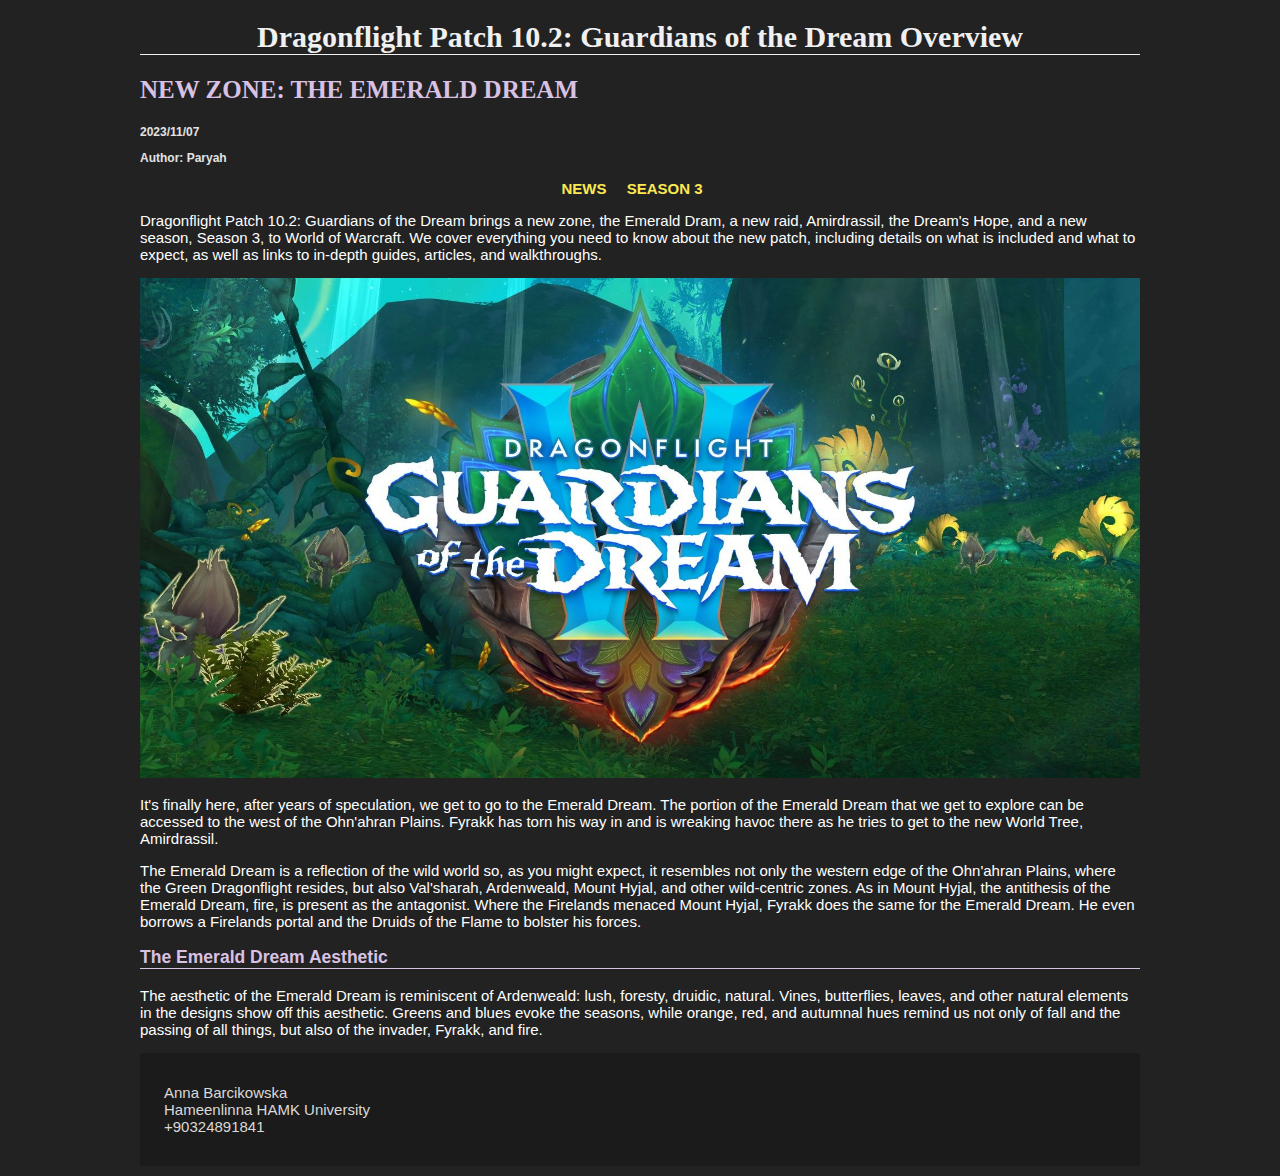
<file: index.html>
<!DOCTYPE html>
<html lang="en">
<head>
    <meta charset="UTF-8">
    <meta name="viewport" content="width=device-width, initial-scale=1.0">
    <title>Dragonflight Patch 10.2</title>
    <link rel="stylesheet" href="style3.css">
</head>

<div class="container">
<body>
    <header>
        <h1>Dragonflight Patch 10.2: Guardians of the Dream Overview</h1>
        <h2>NEW ZONE: THE EMERALD DREAM</h2>
        <p class="date"> 2023/11/07 </p>
        <p class="author">Author: Paryah</p>
        <nav>
            <ul>
                <li><a href="https://www.wowhead.com/news/dragonflight-patch-10-2-guardians-of-the-dream-official-patch-notes-335731">News</a></li>
                <li><a href="https://www.wowhead.com/guides/dragonflight-season-3">Season 3</a></li>
            </ul>
        </nav>
    </header>

<article>
    <p class="lead">Dragonflight Patch 10.2: Guardians of the Dream brings a new zone, the Emerald Dram, a new raid, Amirdrassil, the Dream's Hope, and a new season, Season 3, to World of Warcraft. We cover everything you need to know about the new patch, including details on what is included and what to expect, as well as links to in-depth guides, articles, and walkthroughs.</p>
    <img src="1.jpg">
    <p> It's finally here, after years of speculation, we get to go to the Emerald Dream. The portion of the Emerald Dream that we get to explore can be accessed to the west of the Ohn'ahran Plains. Fyrakk has torn his way in and is wreaking havoc there as he tries to get to the new World Tree, Amirdrassil.</p>
    <p>The Emerald Dream is a reflection of the wild world so, as you might expect, it resembles not only the western edge of the Ohn'ahran Plains, where the Green Dragonflight resides, but also Val'sharah, Ardenweald, Mount Hyjal, and other wild-centric zones. As in Mount Hyjal, the antithesis of the Emerald Dream, fire, is present as the antagonist. Where the Firelands menaced Mount Hyjal, Fyrakk does the same for the Emerald Dream. He even borrows a Firelands portal and the Druids of the Flame to bolster his forces. </p>
    <h3>The Emerald Dream Aesthetic</h3>
    <p>The aesthetic of the Emerald Dream is reminiscent of Ardenweald: lush, foresty, druidic, natural. Vines, butterflies, leaves, and other natural elements in the designs show off this aesthetic. Greens and blues evoke the seasons, while orange, red, and autumnal hues remind us not only of fall and the passing of all things, but also of the invader, Fyrakk, and fire.</p>
</article>
<footer>
    <p>
        Anna Barcikowska<br>
        Hameenlinna HAMK University<br>
        +90324891841
    </p>
    </footer>
</div>
</head>
<body>
</file>
<file: style3.css>
body
{
    background-color : rgb(34, 34, 34);
    font-weight: none;
    font-family:Arial, Helvetica, sans-serif;
    font-size:15px;
    color: rgb(255, 255, 255)
}
.container{
    width:1000px;
    margin:10px auto;
}
.date{
    font-weight: bold;
    color: rgb(226, 226, 226);
    font-size:12px;
}
.author{
    font-weight: bold;
    color: rgb(226, 226, 226);
    font-size:12px;
}
h1
{
    text-align: center;
    border-bottom: solid;
    border-bottom-width:1px;
    font-weight: none;
    font-family:'Times New Roman', Times, serif;
    font-size:30px;
    color: rgb(240, 240, 240)

}

h2
{
    font-weight: none;
    font-family:'Times New Roman', Times, serif;
    font-size:25px;
    color: rgb(217, 193, 228);

}
h3
{
    font-weight: none;
    border-bottom: solid;
    border-bottom-width:1px;
    font-family:Arial, Helvetica, sans-serif;
    color: rgb(217, 193, 228);

}
nav li
{ 
    display: inline;
    margin-right: 16px;

}

nav ul{
    text-align: center;
    padding-left:0px;
}

nav a, nav a:visited, nav a:active{
    color: rgb(250, 233, 82);
    font-weight: bold;
    text-decoration: none;
    text-transform: uppercase;
}
nav a:hover{
    color: rgb(137, 101, 151);
    font-weight: underline;
}

img{
    width:1000px;
    height:auto;
}
footer
 {
    background-color:rgb(27, 27, 27);
    color: rgb(218, 217, 215);
    font-size: 15px;
    padding-top: 16px;
    padding-left: 24px;
    padding-bottom: 16px;

 }
</file>
